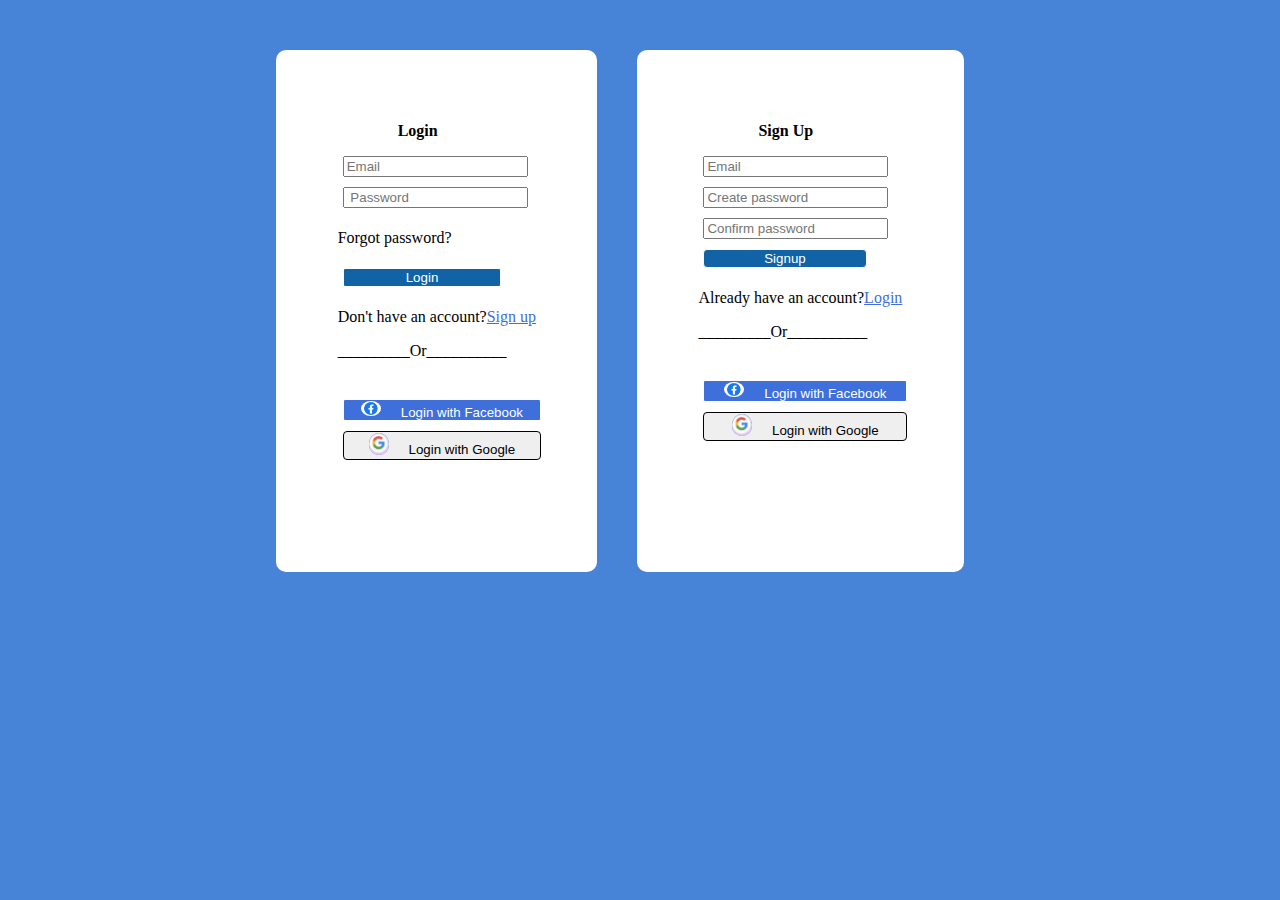
<file: form assignment/form.html>
<!DOCTYPE html>
<html lang="en">
<head>
    <meta charset="UTF-8">
    <meta name="viewport" content="width=device-width, initial-scale=1.0">
    <title>Document</title>
    <link rel="stylesheet" href="form.css">
   <style>
    h1{
        margin-left: 60px;
    }
   </style>
</head>
<body>
    <div class="form-container">
    <form target="_blank" action="placeholder.html">
        <div class="items">
        <h1>Login</h1>
<input type="email" name="Email" placeholder="Email">
<br>
<input type="password" placeholder=" Password">
<p>Forgot password?</p>
<button id="submit" class="login">Login</button>

<p>Don't have an account?<a href="" target="">Sign up</a>
    </p>
<p>_________Or__________</p>
<br>
<button id="login" class="fb"><img src="fb logo.jpg" alt="">Login with Facebook</button>
<br>
<button id="login" class="google"><img src="goggle logo.jpg" alt="">Login with Google</button>
</div>
    </form>
<form target="_blank" action="placeholder.html">
    <div class="items">
    <h1>Sign Up</h1>
    <input type="email" placeholder="Email">
    <br>
    <input type="password" placeholder="Create password">
    <br>
    <input type="password" placeholder="Confirm password">
    <br>
    <button id="submit" class="signup">Signup</button>
    <p>Already have an account?<a href="" target="">Login</a></p>
    <p>_________Or__________</p>
    <br>
<button id="login" class="fb"><img src="fb logo.jpg" alt="">Login with Facebook</button>
    <br>
    <button id="login" class="google"><img src="goggle logo.jpg" alt="">Login with Google</button>
</div>
</form>
</div>
</body>
</html>
</file>
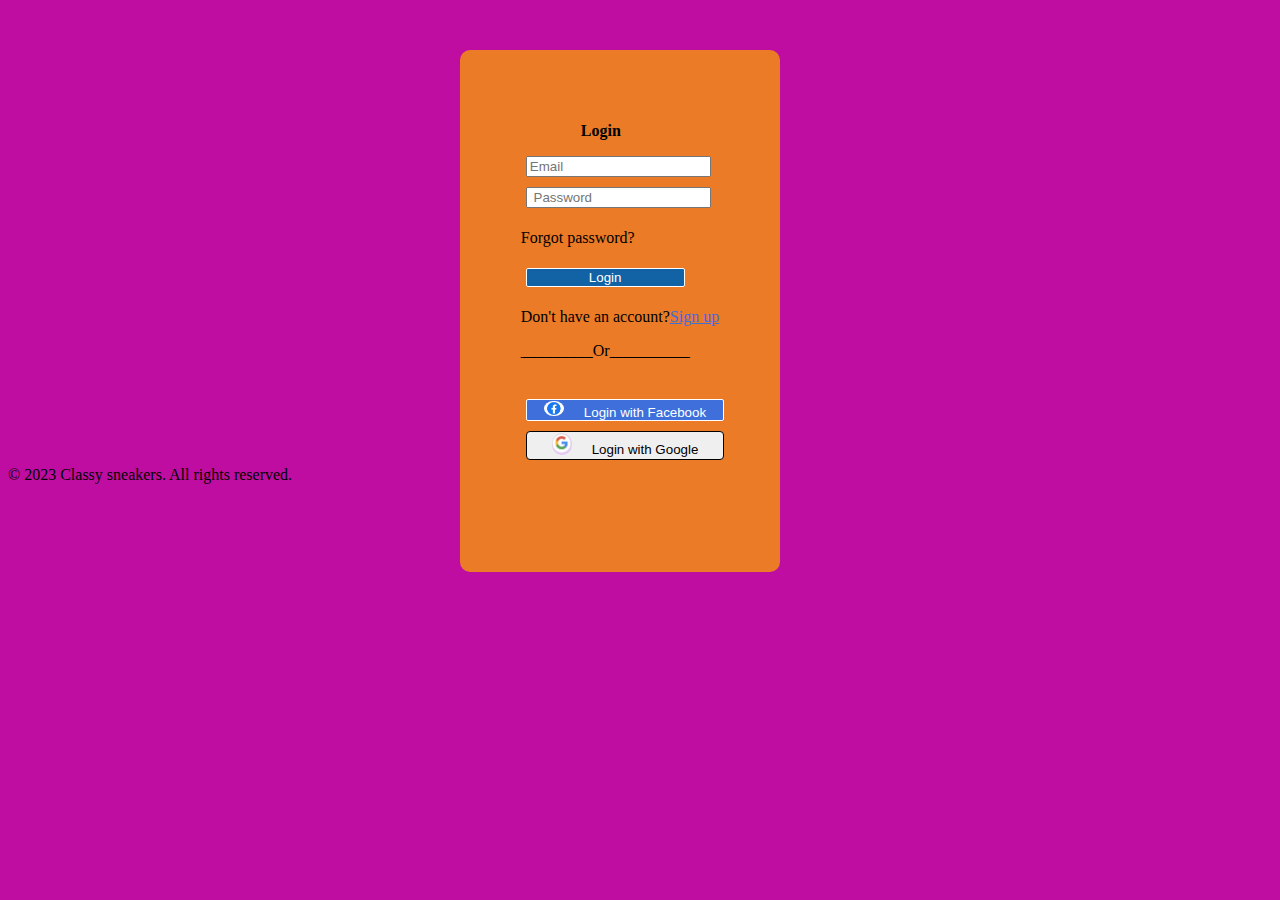
<file: Sneaker shop/form.html>
<!DOCTYPE html>
<html lang="en">
<head>
    <meta charset="UTF-8">
    <meta name="viewport" content="width=device-width, initial-scale=1.0">
    <title>Document</title>
    <link rel="stylesheet" href="form.css">
   <style>
    h1{
        margin-left: 60px;
    }
   </style>
</head>
<body>
    <div class="form-container">
    <form target="_blank" action="placeholder.html">
        <div class="items">
        <h1>Login</h1>
<input type="email" name="Email" placeholder="Email">
<br>
<input type="password" placeholder=" Password">
<p>Forgot password?</p>
<button id="submit" class="login">Login</button>

<p>Don't have an account?<a href="http://127.0.0.1:5500/Sneaker%20shop/form2.html" target="_self">Sign up</a>
    </p>
<p>_________Or__________</p>
<br>
<button id="login" class="fb"><img src="fb logo.jpg" alt="">Login with Facebook</button>
<br>
<button id="login" class="google"><img src="goggle logo.jpg" alt="">Login with Google</button>
</div>
    </form>

</div>
<footer>
    <p class="copyright">&copy; 2023 Classy sneakers. All rights reserved.</p>
        </footer>
</body>
</html>
</file>
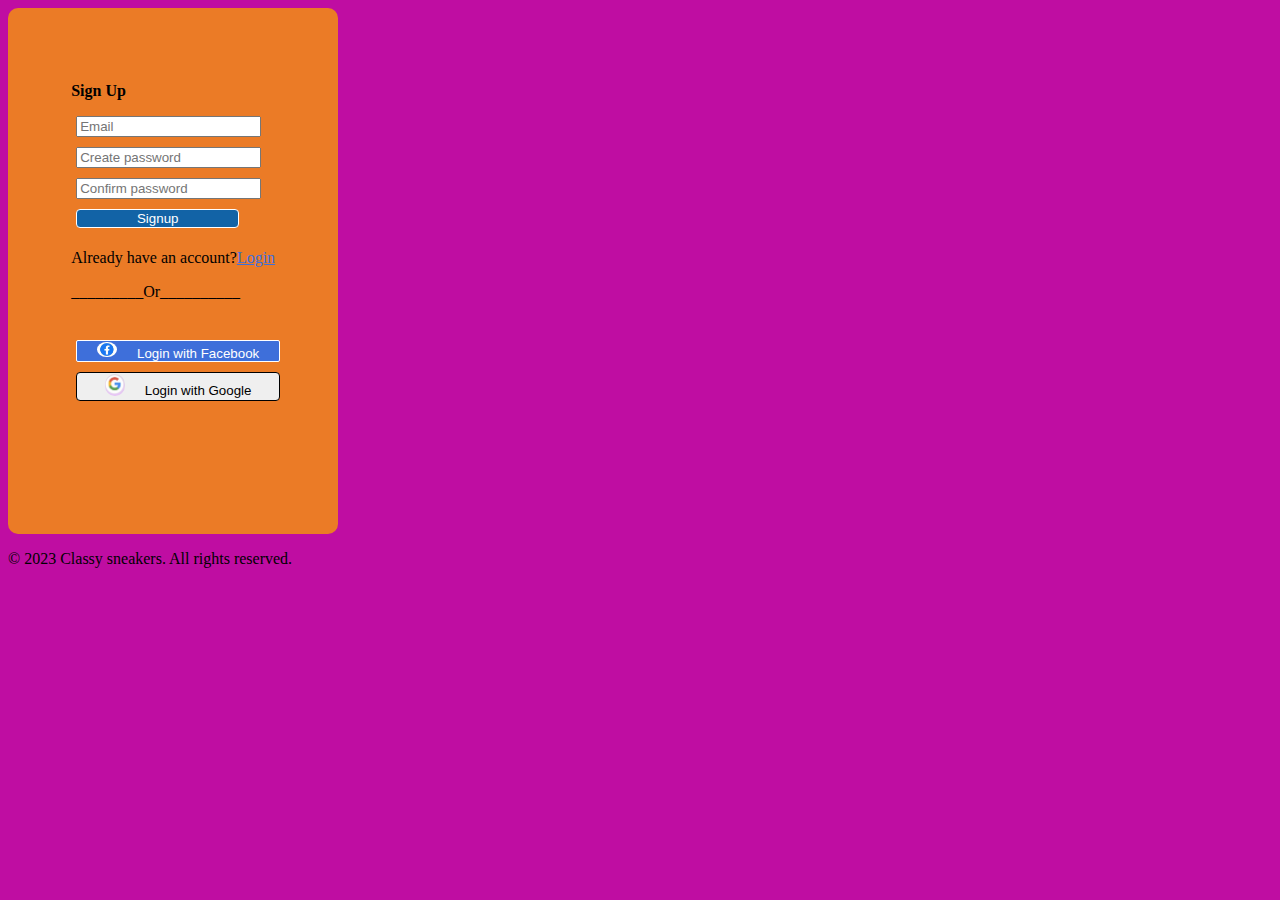
<file: Sneaker shop/form2.html>
<!DOCTYPE html>
<html lang="en">
<head>
    <meta charset="UTF-8">
    <meta name="viewport" content="width=device-width, initial-scale=1.0">
    <title>Document</title>
    <link rel="stylesheet" href="form2.css">
</head>
<body>
    <div><form target="_blank" action="placeholder.html">
        <div class="items">
        <h1>Sign Up</h1>
        <input type="email" placeholder="Email">
        <br>
        <input type="password" placeholder="Create password">
        <br>
        <input type="password" placeholder="Confirm password">
        <br>
        <button id="submit" class="signup">Signup</button>
        <p>Already have an account?<a href="http://127.0.0.1:5500/Sneaker%20shop/form.html" target="_self">Login</a></p>
        <p>_________Or__________</p>
        <br>
    <button id="login" class="fb"><img src="fb logo.jpg" alt="">Login with Facebook</button>
        <br>
        <button id="login" class="google"><img src="goggle logo.jpg" alt="">Login with Google</button>
    </div>
    </form></div>
    <footer>
        <p class="copyright">&copy; 2023 Classy sneakers. All rights reserved.</p>
            </footer>
</body>
</html>
</file>
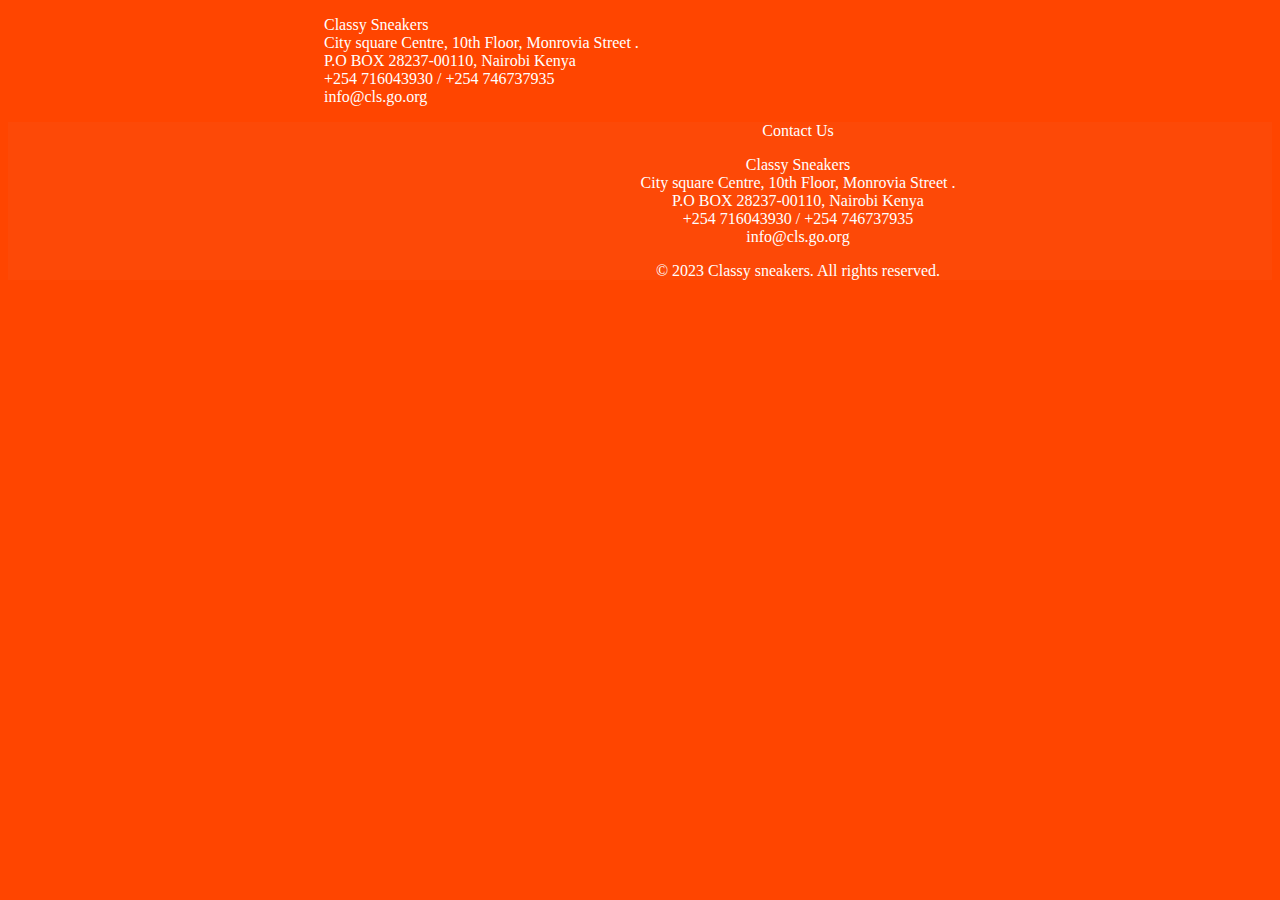
<file: Sneaker shop/help.html>
<!DOCTYPE html>
<html lang="en">
<head>
    <meta charset="UTF-8">
    <meta name="viewport" content="width=device-width, initial-scale=1.0">
    <title>Document</title>
    <link rel="stylesheet" href="help.css">
</head>
<body>
<p> 
    Classy Sneakers
 <br>
    City square Centre, 10th Floor, Monrovia Street .
   <br>
    P.O BOX 28237-00110, Nairobi Kenya
   <br>
    +254 716043930 / +254 746737935
   <br>
    info@cls.go.org</p>
    <footer>
        <p class="contact us">Contact Us</p>
         <p>
            Classy Sneakers
         <br>
            City square Centre, 10th Floor, Monrovia Street .
           <br>
            P.O BOX 28237-00110, Nairobi Kenya
           <br>
            +254 716043930 / +254 746737935
           <br>
            info@cls.go.org</p>
        <p class="copyright">&copy; 2023 Classy sneakers. All rights reserved.</p>
            </footer>
</body>
</html>
</file>
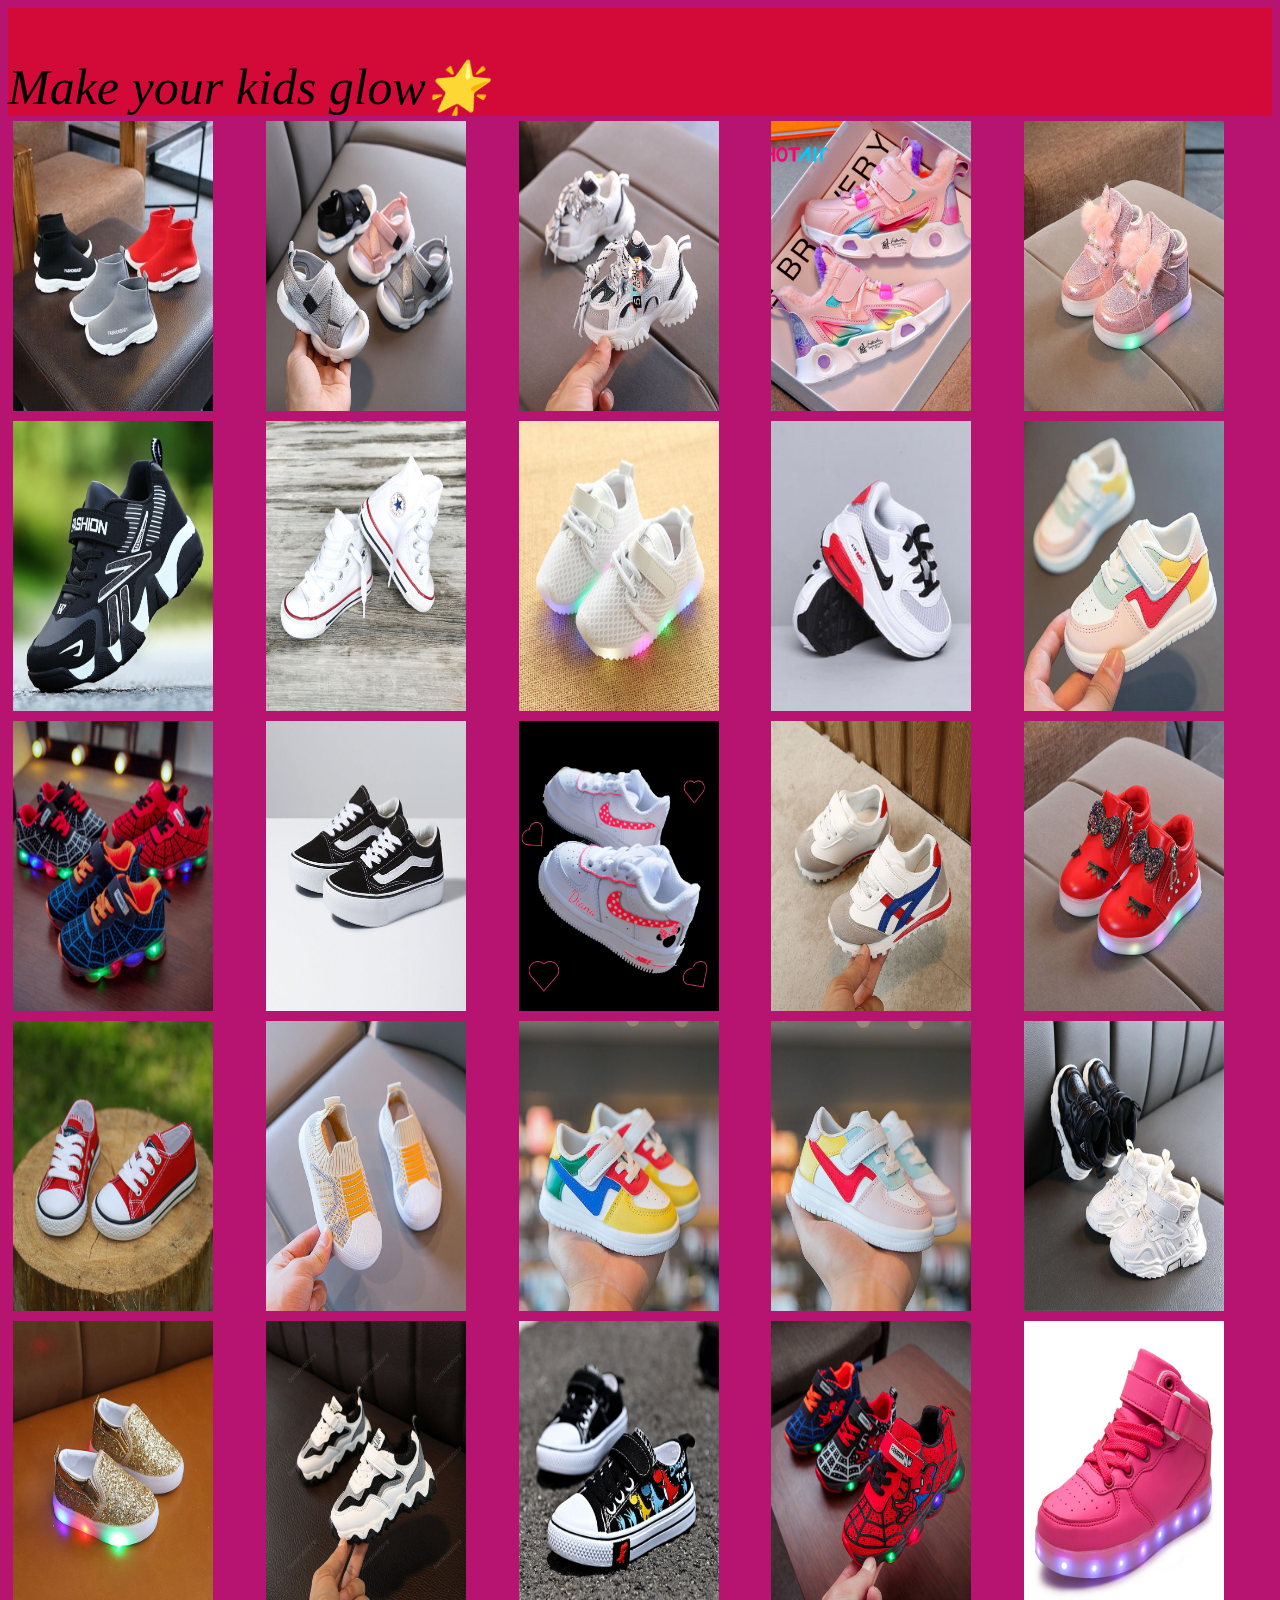
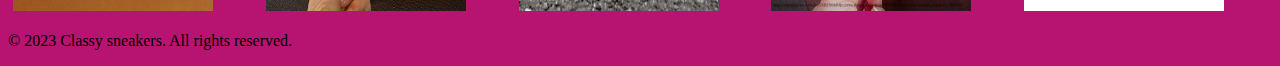
<file: Sneaker shop/kids.html>
<!DOCTYPE html>
<html lang="en">
<head>
    <meta charset="UTF-8">
    <meta name="viewport" content="width=device-width, initial-scale=1.0">
    <title>Document</title> <link rel="stylesheet" href="kids.css">
</head>
<body>
    <header>Make your kids glow🌟</header>
    <div class="image-grid">
        <img src="kids1.jfif" class="image1" alt="">
        <img src="kids2.jfif" class="image2" alt="">
        <img src="kids3.jfif" class="image3" alt="">
        <img src="kids4.jfif" class="image4" alt="">
        <img src="kids5.jfif" class="image5" alt="">
        <img src="kids6.jfif" class="image6" alt="">
        <img src="kids7.jfif" class="image7" alt="">
        <img src="kids8.jfif" alt="">
        <img src="kids9.jfif" alt="">
        <img src="kids10.jfif" alt="">
        <img src="kids11.jfif" alt="">
        <img src="kids12.jfif" alt="">
        <img src="kids13.jfif" alt="">
        <img src="kids14.jfif" alt="">
        <img src="kids15.jfif" alt="">
        <img src="kids16.jfif" alt="">
        <img src="kids17.jfif" alt="">
        <img src="kids18.jfif" alt="">
        <img src="kids19.jfif" alt="">
        <img src="kids20.jfif" alt="">
        <img src="kids21.jfif" alt="">
        <img src="kids22.jfif" alt="Kids Shoes Boys Sneakers Girls Sport Shoes Fashion Trainers Casual Breathable Toddler Children   Running Shoes Basketball Shoes">
        <img src="kids23.jfif" alt="">
        <img src="kids24.jfif" alt="">
        <img src="kids25.jfif" alt="">
            </div>
            <footer>
                <p class="copyright">&copy; 2023 Classy sneakers. All rights reserved.</p>
                    </footer>
</body>
</html>
</file>
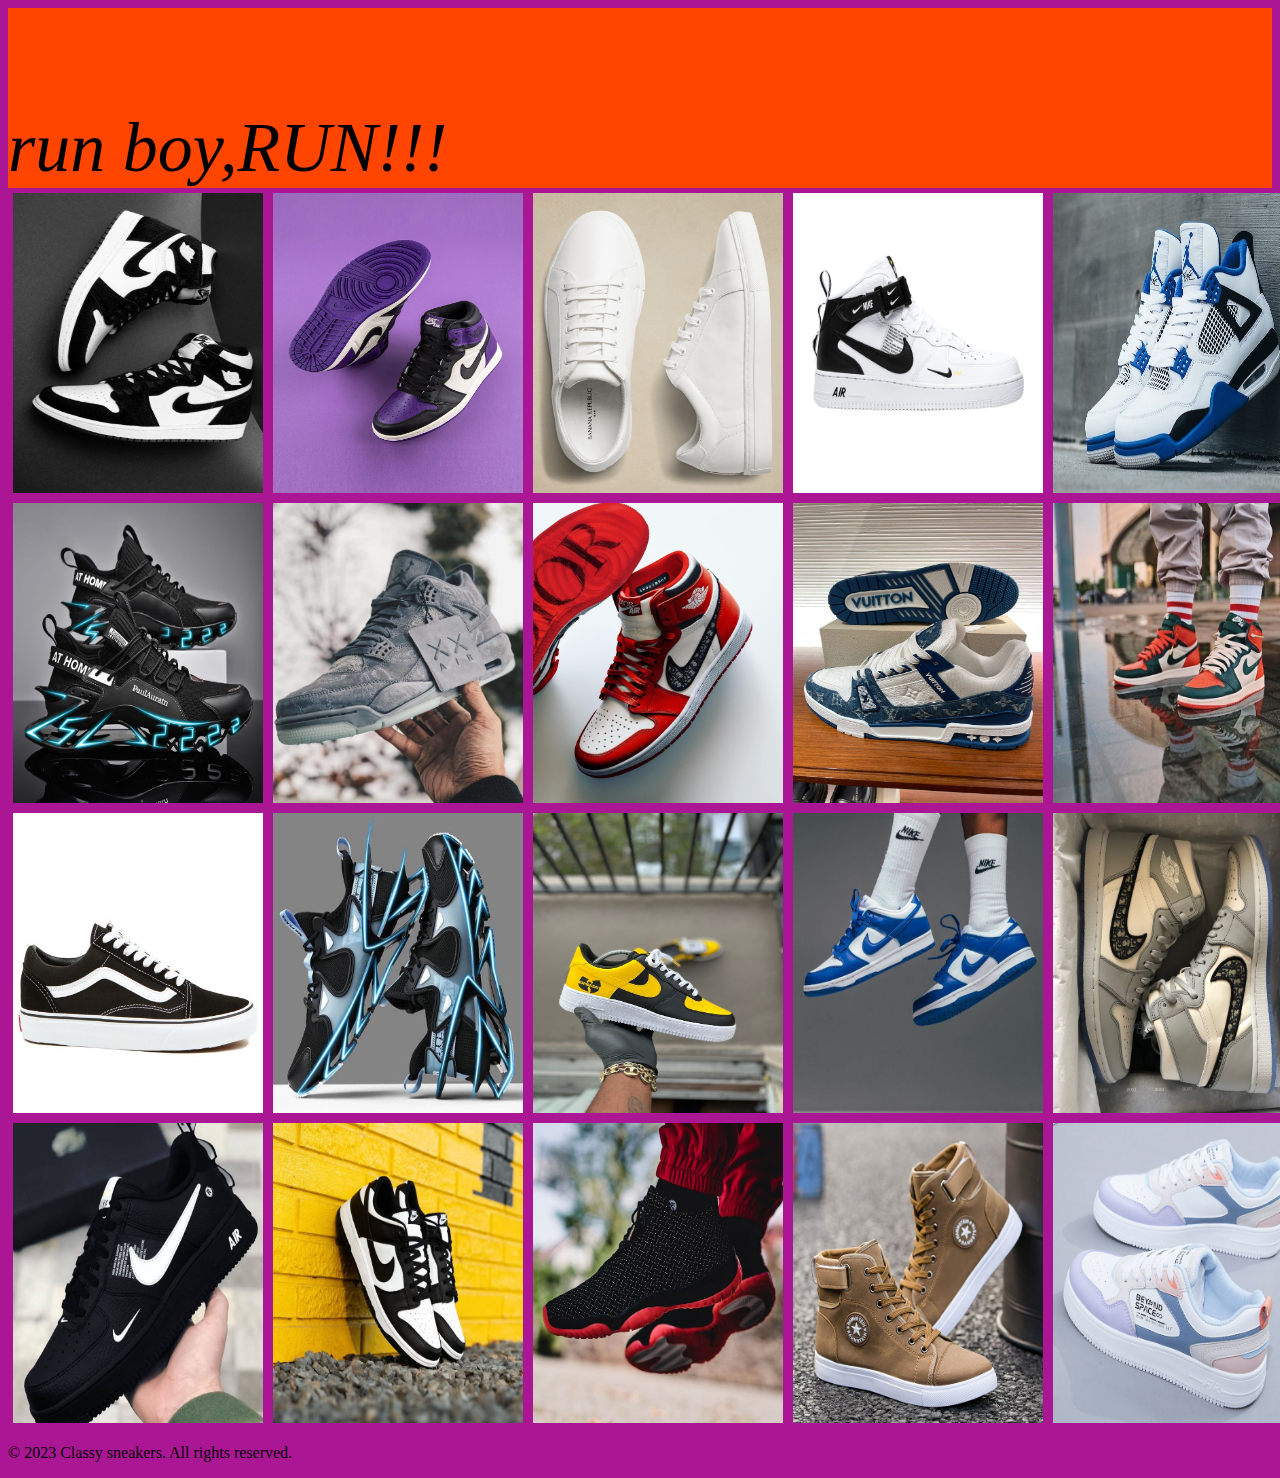
<file: Sneaker shop/men.html>
<!DOCTYPE html>
<html lang="en">
<head>
    <meta charset="UTF-8">
    <meta name="viewport" content="width=device-width, initial-scale=1.0">
    <title>Document</title>
    <link rel="stylesheet" href="men.css">
</head>
<body>
    <header>run boy,RUN!!!</header>
    <div class="image-grid">
        <img src="men1.jfif" alt="">
        <img src="men2.jfif" alt="">
        <img src="men3.jfif" alt="">
        <img src="men4.jfif" alt="">
        <img src="men5.jfif" alt="">
        <img src="men6.jfif" alt="">
        <img src="men7.jfif" alt="">
        <img src="men8.jfif" alt="">
        <img src="men9.jfif" alt="">
        <img src="men10.jfif" alt="">
    </div>
    <div class="image-grid">
        <img src="men11.jfif" alt="">
        <img src="men12.jfif" alt="">
        <img src="men13.jfif" alt="">
        <img src="men14.jfif" alt="">
        <img src="men15.jfif" alt="">
        <img src="men16.jfif" alt="">
        <img src="men17.jfif" alt="">
        <img src="men18.jfif" alt="">
        <img src="men19.jfif" alt="">
        <img src="men20.jfif" alt="">

    </div>
    <footer>
        <p class="copyright">&copy; 2023 Classy sneakers. All rights reserved.</p>
            </footer>
</body>
</html>
</file>
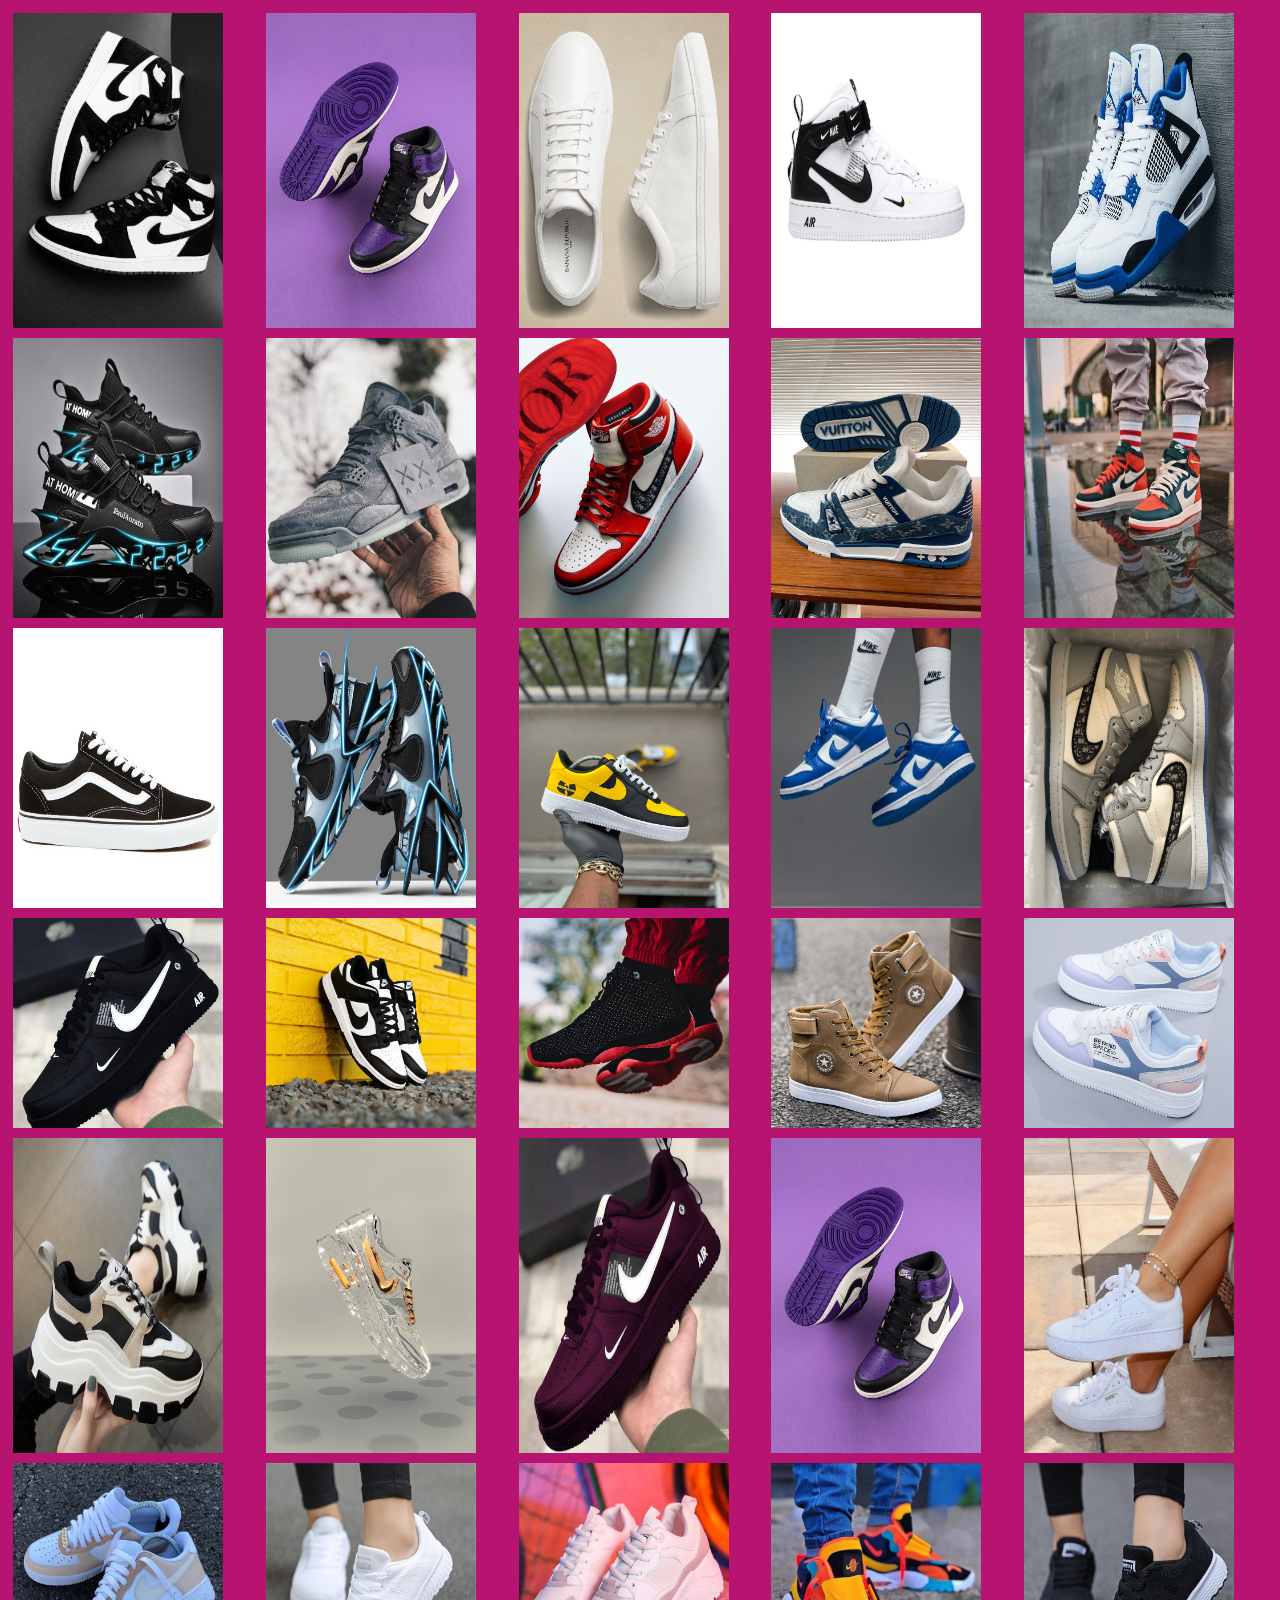
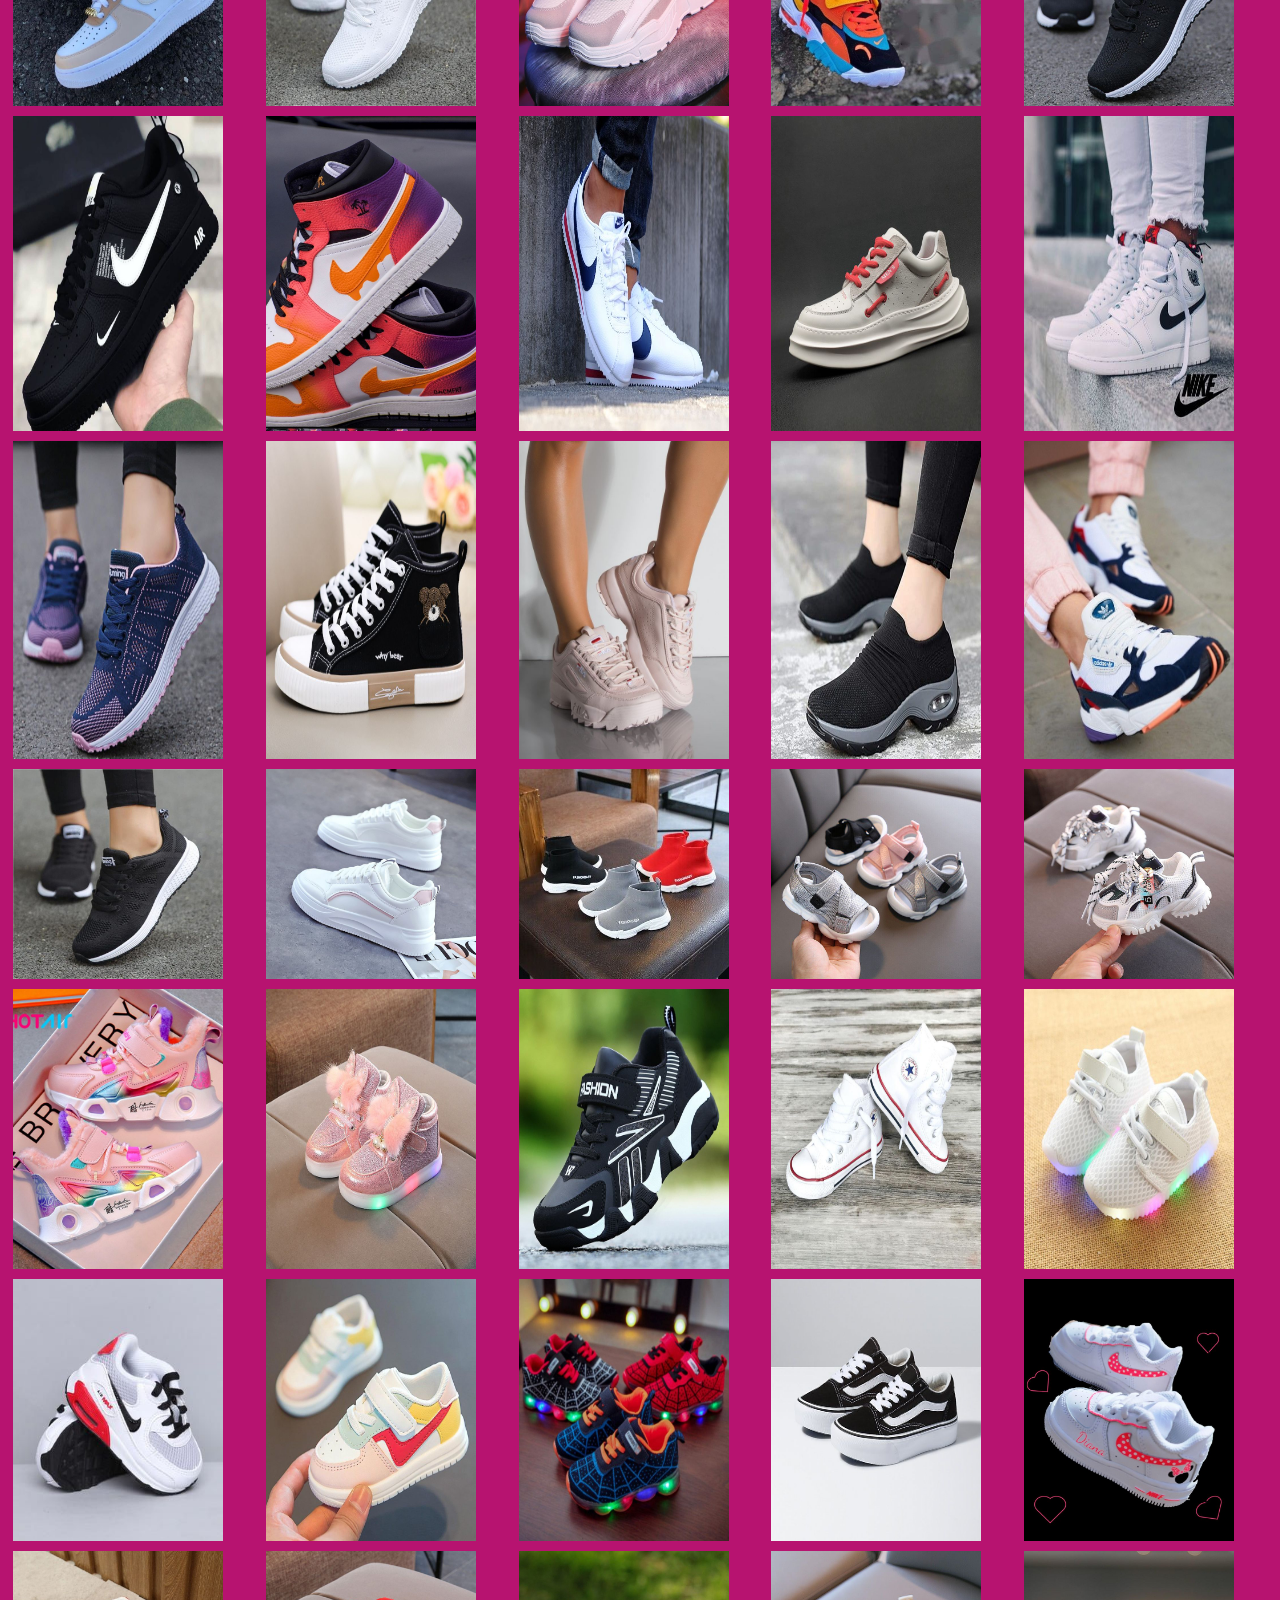
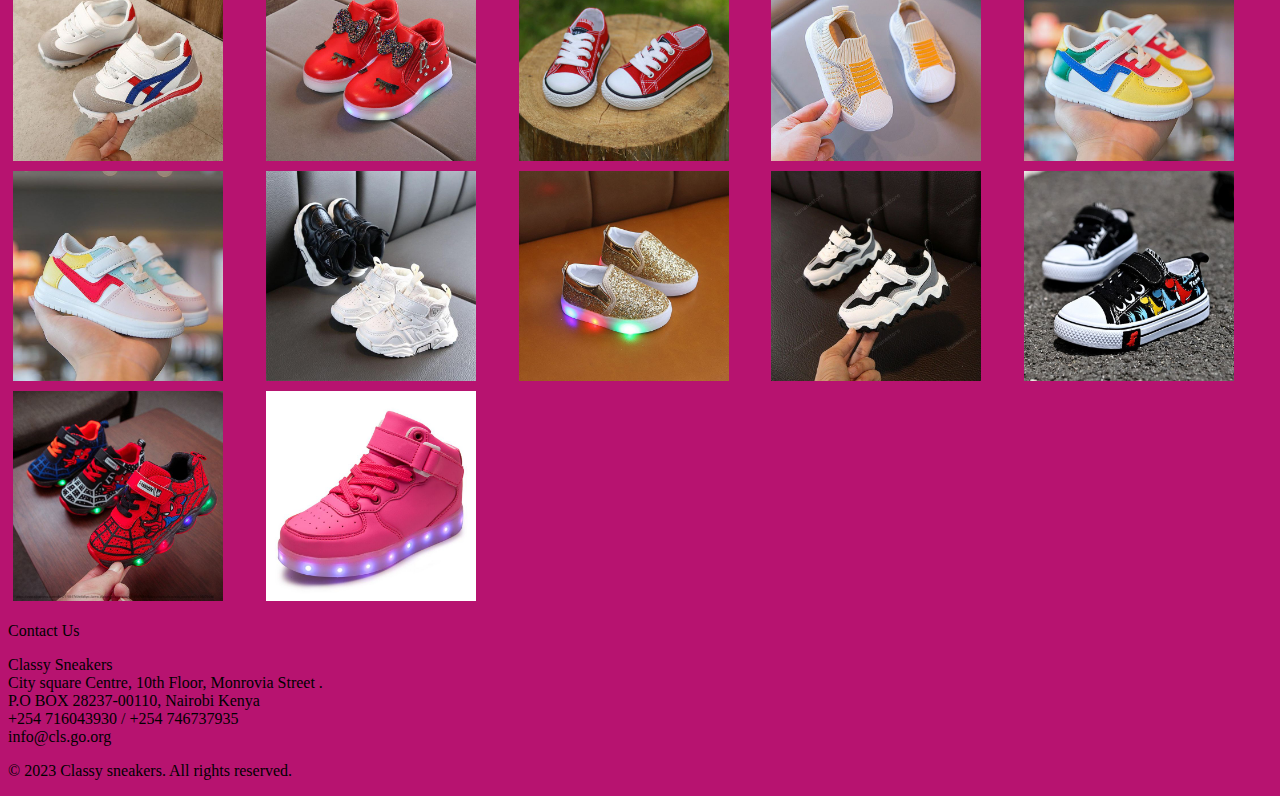
<file: Sneaker shop/new arrivals.html>
<!DOCTYPE html>
<html lang="en">
<head>
    <meta charset="UTF-8">
    <meta name="viewport" content="width=device-width, initial-scale=1.0">
    <title>Document</title><link rel="stylesheet" href="new arrivals.css">
</head>
<body>
    <div class="image-grid">
        <img src="men1.jfif" alt="">
        <img src="men2.jfif" alt="">
        <img src="men3.jfif" alt="">
        <img src="men4.jfif" alt="">
        <img src="men5.jfif" alt="">
        <img src="men6.jfif" alt="">
        <img src="men7.jfif" alt="">
        <img src="men8.jfif" alt="">
        <img src="men9.jfif" alt="">
        <img src="men10.jfif" alt="">
        <img src="men11.jfif" alt="">
        <img src="men12.jfif" alt="">
        <img src="men13.jfif" alt="">
        <img src="men14.jfif" alt="">
        <img src="men15.jfif" alt="">
        <img src="men16.jfif" alt="">
        <img src="men17.jfif" alt="">
        <img src="men18.jfif" alt="">
        <img src="men19.jfif" alt="">
        <img src="men20.jfif" alt="">
        <img src="women1.jfif" alt="women1">
        <img src="women2.jfif" alt="women2">
        <img src="women3.jfif" alt="">
        <img src="women4.jfif" alt="">
        <img src="women5.jfif" alt="">
        <img src="women6.jfif" alt="">
        <img src="women7.jfif" alt="">
        <img src="women8.jfif" alt="">
        <img src="women9.jfif" alt="">
        <img src="women10.jfif" alt="">
        <img src="women11.jfif" alt="">
        <img src="women12.jfif" alt="">
        <img src="women13.jfif" alt="">
        <img src="women14.jfif" alt="">
        <img src="women15.jfif" alt="">
        <img src="women16.jfif" alt="women17">
        <img src="women18.jfif" alt="">
        <img src="women19.jfif" alt="">
        <img src="women20.jfif" alt="">
        <img src="women21.jfif" alt="">
        <img src="women22.jfif" alt="">
        <img src="women23.jfif" alt="">
        <img src="kids1.jfif" alt="">
        <img src="kids2.jfif" alt="">
        <img src="kids3.jfif" alt="">
        <img src="kids4.jfif" alt="">
        <img src="kids5.jfif" alt="">
        <img src="kids6.jfif" alt="">
        <img src="kids7.jfif" alt="">
        <img src="kids8.jfif" alt="">
        <img src="kids9.jfif" alt="">
        <img src="kids10.jfif" alt="">
        <img src="kids11.jfif" alt="">
        <img src="kids12.jfif" alt="">
        <img src="kids13.jfif" alt="">
        <img src="kids14.jfif" alt="">
        <img src="kids15.jfif" alt="">
        <img src="kids16.jfif" alt="">
        <img src="kids17.jfif" alt="">
        <img src="kids18.jfif" alt="">
        <img src="kids19.jfif" alt="">
        <img src="kids20.jfif" alt="">
        <img src="kids21.jfif" alt="">
        <img src="kids22.jfif" alt="">
        <img src="kids23.jfif" alt="">
        <img src="kids24.jfif" alt="">
        <img src="kids25.jfif" alt="">
    </figure>    </div>
    <footer>
        <p class="contact us">Contact Us</p>
         <p>
            Classy Sneakers
         <br>
            City square Centre, 10th Floor, Monrovia Street .
           <br>
            P.O BOX 28237-00110, Nairobi Kenya
           <br>
            +254 716043930 / +254 746737935
           <br>
            info@cls.go.org</p>
        <p class="copyright">&copy; 2023 Classy sneakers. All rights reserved.</p>
            </footer>
</body>
</html>
</file>
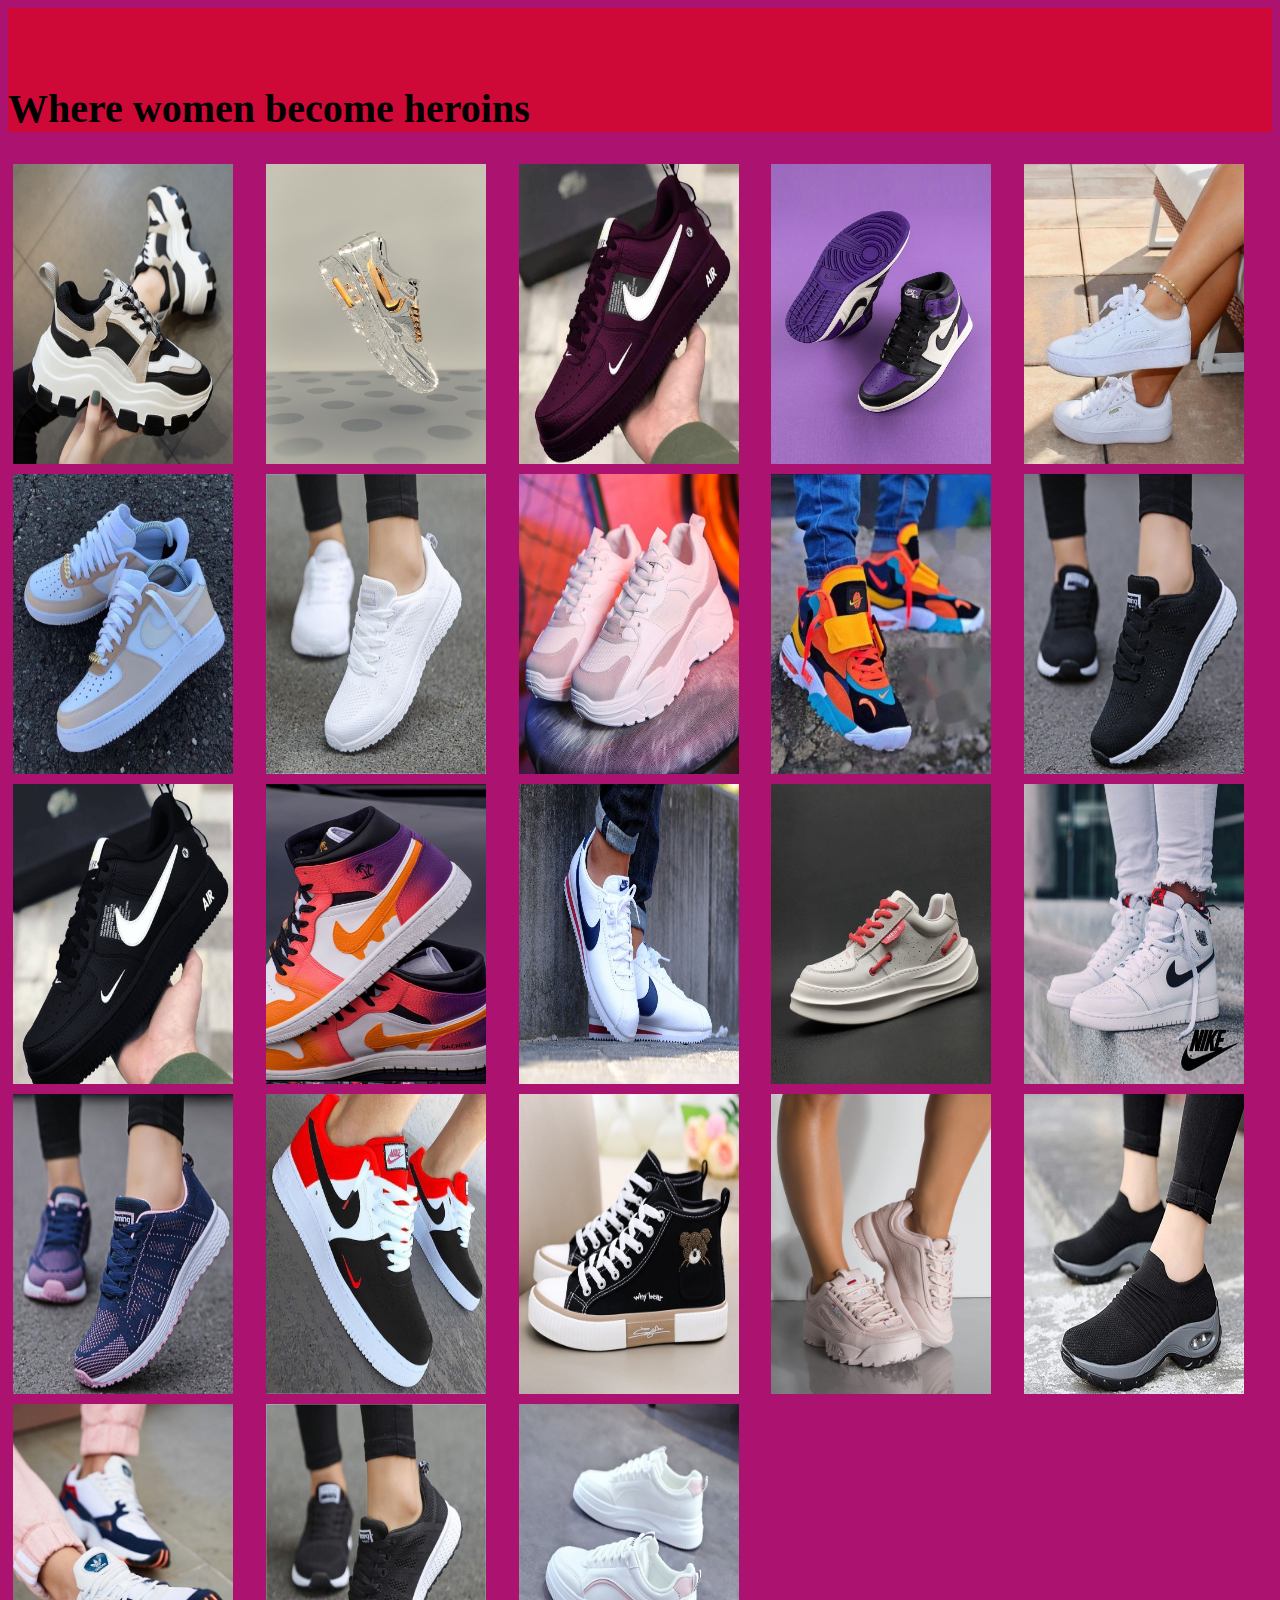
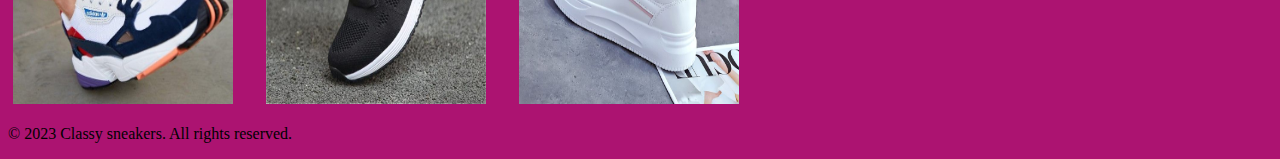
<file: Sneaker shop/women.html>
<!DOCTYPE html>
<html lang="en">
<head>
    <meta charset="UTF-8">
    <meta name="viewport" content="width=device-width, initial-scale=1.0">
    <title>Document</title><link rel="stylesheet" href="women.css">
</head>
<body> <header>
    <nav><h1>Where women become heroins</h1></nav>
</header>
    <div class="image-row">
        <img src="women1.jfif" alt="women1">
        <img src="women2.jfif" alt="women2">
        <img src="women3.jfif" alt="">
        <img src="women4.jfif" alt="">
        <img src="women5.jfif" alt="">
        <img src="women6.jfif" alt="">
        <img src="women7.jfif" alt="">
        <img src="women8.jfif" alt="">
        <img src="women9.jfif" alt="">
        <img src="women10.jfif" alt="">
        <img src="women11.jfif" alt="">
            <img src="women12.jfif" alt="">
            <img src="women13.jfif" alt="">
            <img src="women14.jfif" alt="">
            <img src="women15.jfif" alt="">
            <img src="women16.jfif" alt="">
            <img src="women17.jfif" alt="">
            <img src="women18.jfif" alt="">
            <img src="women19.jfif" alt="">
            <img src="women20.jfif" alt="">
            <img src="women21.jfif" alt="">
            <img src="women22.jfif" alt="">
            <img src="women23.jfif" alt="">
    </div>
    <footer>
        <p class="copyright">&copy; 2023 Classy sneakers. All rights reserved.</p>
            </footer>
</body>
</html>
</file>
<file: form assignment/form.css>
h1{
    align-items: center;
    font-size: medium;
    font-style:normal
    /* color: aqua; */
}
body{
    background-color: hwb(215 28% 16%);
}
.login{
    background-color: rgb(18, 99, 166);
    width: 80%;
    /* justify-content: center; */
    border-radius: 2px;
    color: white;
    
}
form{
    background-color: white;
    border-radius: 10px;
    width: 140%;
    align-items: center;
    margin-right: 40px;
    width: fit-content;
    padding:5%;
    height: 400px;
}
.signup{
    background-color: rgb(18, 99, 166);
    width: 80%;
    color: white;
}
.fb{
    width: 100%;
    background-color: rgb(62, 111, 218);
    border-radius: 2px;
    color: white;
}
.google{
    width: 100%;
    border: 0.5px solid black;
}
img{
    background-color: rgb(62,111,218);
    width: 20px;
    margin-right: 20px;
    border-radius: 50%;
    margin-top: px;
}
.form-container{
    display: flex;
    flex-direction: row;
    margin-left: 20px;
    margin-right: 20px;
    justify-content: center;
    align-content: center;
    margin-top: 50px;
    height: 400px;
    justify-items: center;
    /* width: 20px; */
}
.items{
    justify-content: center;
    /* align-items: center; */
    /* display: center; */
}
input{
    margin: 5px;
}
button{
    margin: 5px;
    border-radius: 4px;
    border: 1px solid white;
}
a{
    color: rgb(62, 111, 218);
}
</file>
<file: Sneaker shop/form.css>
h1{
    align-items: center;
    font-size: medium;
    font-style:normal
    /* color: aqua; */
}
body{
    background-color: hwb(310 5% 25%);
}
.login{
    background-color: rgb(18, 99, 166);
    width: 80%;
    /* justify-content: center; */
    border-radius: 2px;
    color: white;
    
}
form{
    background-color: rgb(235, 123, 38);
    border-radius: 10px;
    width: 140%;
    align-items: center;
    margin-right: 40px;
    width: fit-content;
    padding:5%;
    height: 400px;
}
.signup{
    background-color: rgb(18, 99, 166);
    width: 80%;
    color: white;
}
.fb{
    width: 100%;
    background-color: rgb(62, 111, 218);
    border-radius: 2px;
    color: white;
}
.google{
    width: 100%;
    border: 0.5px solid black;
}
img{
    background-color: rgb(62,111,218);
    width: 20px;
    margin-right: 20px;
    border-radius: 50%;
    margin-top: px;
}
.form-container{
    display: flex;
    flex-direction: row;
    margin-left: 20px;
    margin-right: 20px;
    justify-content: center;
    align-content: center;
    margin-top: 50px;
    height: 400px;
    justify-items: center;
    /* width: 20px; */
}
.items{
    justify-content: center;
    /* align-items: center; */
    /* display: center; */
}
input{
    margin: 5px;
}
button{
    margin: 5px;
    border-radius: 4px;
    border: 1px solid white;
}
a{
    color: rgb(62, 111, 218);
}
</file>
<file: Sneaker shop/form2.css>
h1{
    align-items: center;
    font-size: medium;
    font-style:normal
    /* color: aqua; */
}
body{
    background-color: hwb(310 5% 25%);
}
.login{
    background-color: rgb(18, 99, 166);
    width: 80%;
    /* justify-content: center; */
    border-radius: 2px;
    color: white;
    
}
form{
    background-color: rgb(235, 123, 38);
    border-radius: 10px;
    width: 140%;
    align-items: center;
    margin-right: 40px;
    width: fit-content;
    padding:5%;
    height: 400px;
}
.signup{
    background-color: rgb(18, 99, 166);
    width: 80%;
    color: white;
}
.fb{
    width: 100%;
    background-color: rgb(62, 111, 218);
    border-radius: 2px;
    color: white;
}
.google{
    width: 100%;
    border: 0.5px solid black;
}
img{
    background-color: rgb(62,111,218);
    width: 20px;
    margin-right: 20px;
    border-radius: 50%;
    margin-top: px;
}
.form-container{
    display: flex;
    flex-direction: row;
    margin-left: 20px;
    margin-right: 20px;
    justify-content: center;
    align-content: center;
    margin-top: 50px;
    height: 400px;
    justify-items: center;
    /* width: 20px; */
}
.items{
    justify-content: center;
    /* align-items: center; */
    /* display: center; */
}
input{
    margin: 5px;
}
button{
    margin: 5px;
    border-radius: 4px;
    border: 1px solid white;
}
a{
    color: rgb(62, 111, 218);
}
</file>
<file: Sneaker shop/help.css>
body{
    background-color: orangered;
}
p{
    margin-inline-start: 25%;
    color: white;
}
footer{
    background-color: rgba(251, 77, 14, 0.5);
    padding: 60px, 0, 30px;
    text-align: center;
    color: orangered;
    width: 100%;
}
</file>
<file: Sneaker shop/kids.css>
body{
    /* background-image: url(kids\ background\ 1.jfif); */
    background-color: rgb(183, 19, 112);
    background-position: 100px;
    
}
header{
    background-color: rgba(240,0,0,0.5);
    width: 100%;
    padding-top: 50px;
    font-size: 50px;
    font-style: italic;
}
.image-grid{
    display: flex;
    justify-content: center;
    align-items: stretch;
}
.image-grid img{
    width: 200px;
    margin: 5px;
}
.image-grid img:hover {
    /* transform: rotate(180deg)  scale(1.2); */
    transform: scale(1.02);
}
.image-grid {
    display: grid;
    grid-template-rows:300px 300px 300px 300px 300px ;
    grid-template-columns:repeat(5, 6fr) ; 
}

/* .image1{
    grid-row:span3 ;
    grid-column: span 2 ;
}
.image3{
    grid-row:span 2 ; 
    grid-column:span 3 ;
}
.image5{
    grid-row:span 2 ;
    grid-column: 3 ;
}
.image7{
    grid-area:2 / 4 / 4 / 6 ;
    z-index: 1;
}  */
</file>
<file: Sneaker shop/men.css>
body{
    /* background-image: url(background3.jfif); */
    /* transition: transform 0,3s; */
    background-color: rgb(171, 22, 149);
}
header{
    background-color: orangered;
    width: 100%;
    padding-top: 100px;
    font-size: 70px;
    font-style: italic;
}
.image-grid {
    display: grid;
    grid-template-columns:repeat(5, 3fr) ; 
}
/* .image-grid img{
    width: 100px;
    margin: 10px;
} */
.image-row{
    display: g;
}
.image-grid img{
    width: 250px;
    min-height: 300px;
    max-height: 300px;
    margin: 5px;
}
.image-grid img:hover {
    /* transform: rotate(180deg)  scale(1.2); */
    transform: scale(1.02);
}
@media only screen and ( max-width:600px){
    .image-grid{
        text-align:center;
    }
    .image-grid{
        flex-basis: 100%;
    }
}
</file>
<file: Sneaker shop/new arrivals.css>
body{
    /* background-image: url(background3.jfif); */
    transition: transform 0,3s;
    background-color: rgb(183, 19, 112);
}
.image-grid{
    display: grid;
    justify-content: center;
    align-items: stretch;
    grid-template-columns: repeat(5, 1fr);
}
.image-grid img{
    width: 210px;
    margin: 5px;
}
.image-grid img:hover {
    /* transform: rotate(180deg)  scale(1.2); */
    transform: scale(1.05);
}
</file>
<file: Sneaker shop/women.css>
body{
    /* background-image: url(background7.jfif); */
    background-color: rgb(172, 19, 113);
}
header{
    background-color: rgba(240,0,0,0.5);
    width: 100%;
    padding-top: 50px;
}

h1{
    font-size: 40px;
}
.image-row{
    display: grid;
    justify-content: center;
    grid-template-columns: repeat(5, 1fr);
}
.image-row img{
    width: 220px;
    margin: 5px;
    min-height:300px ;
    max-height:300px ;
    
}
.image-row img:hover {
    translate: (180deg)  scale(1.2);
    transform: scale(1.05);
}
</file>
